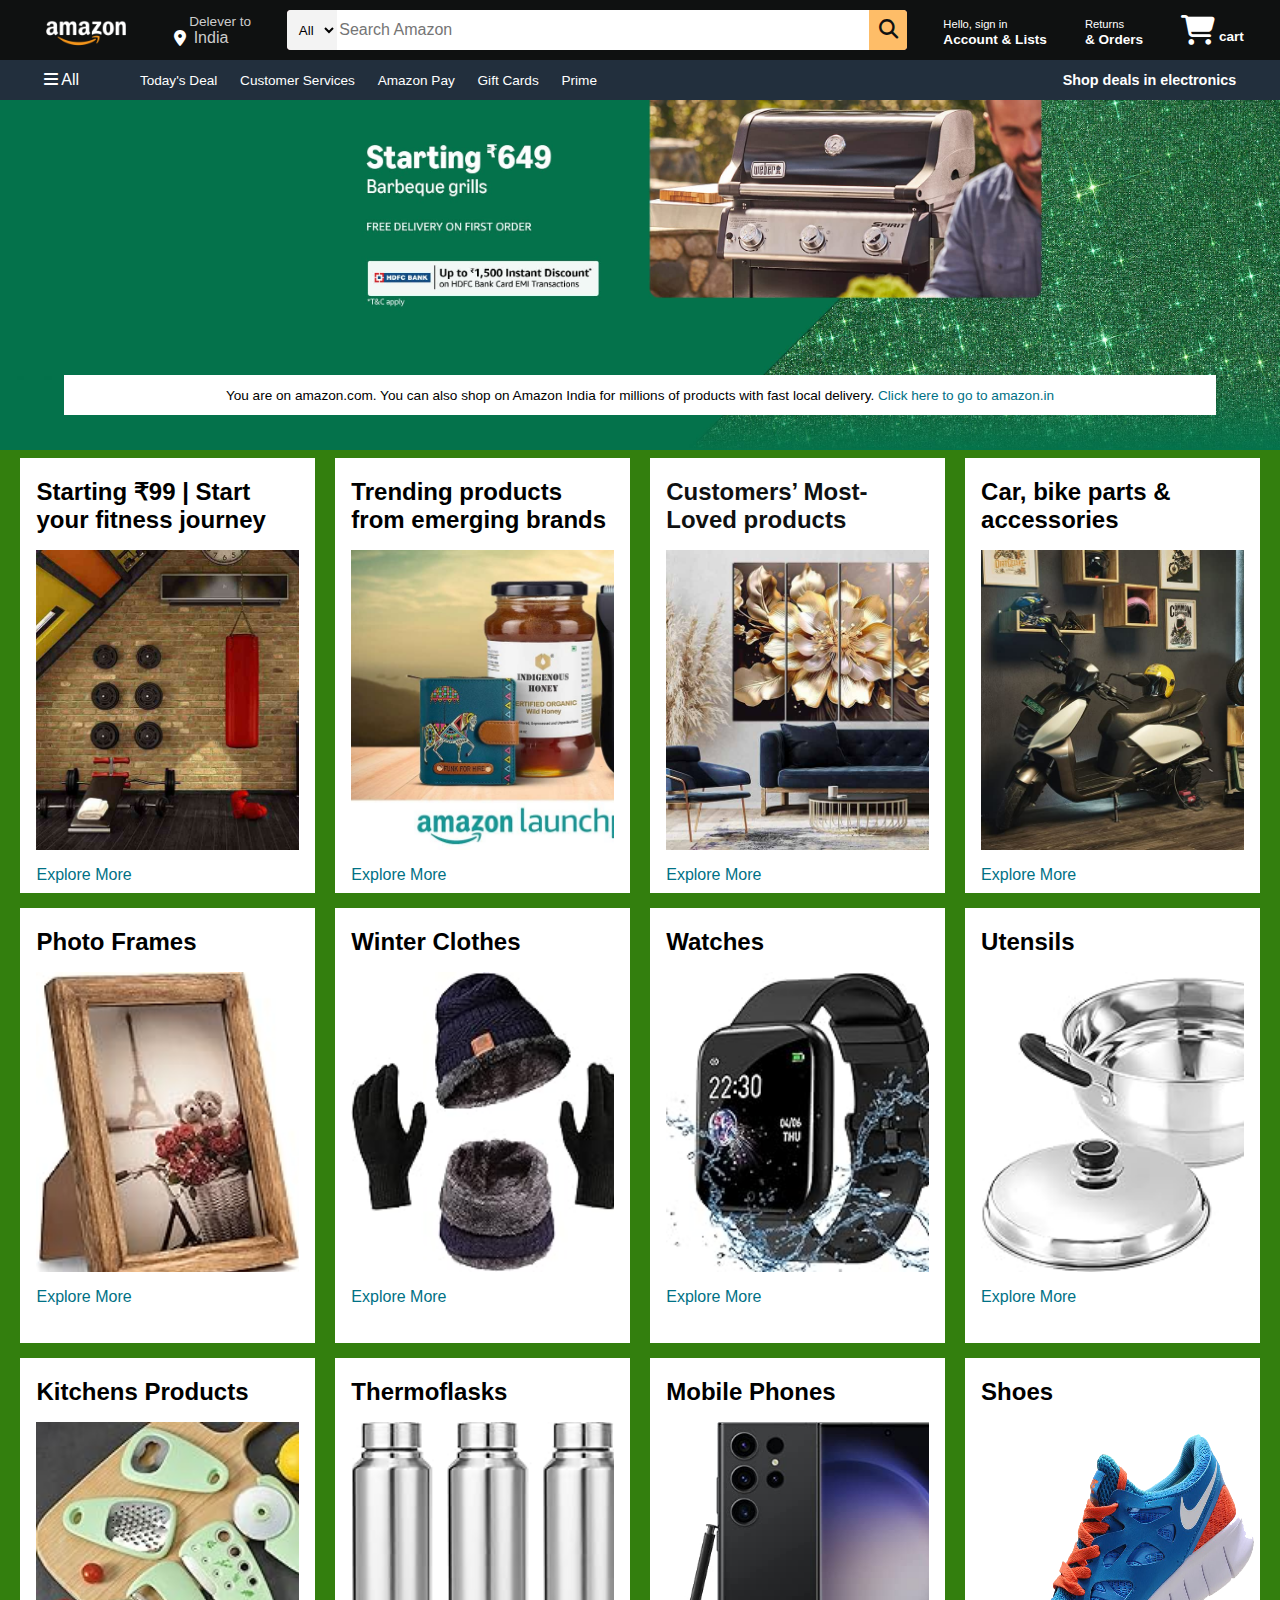
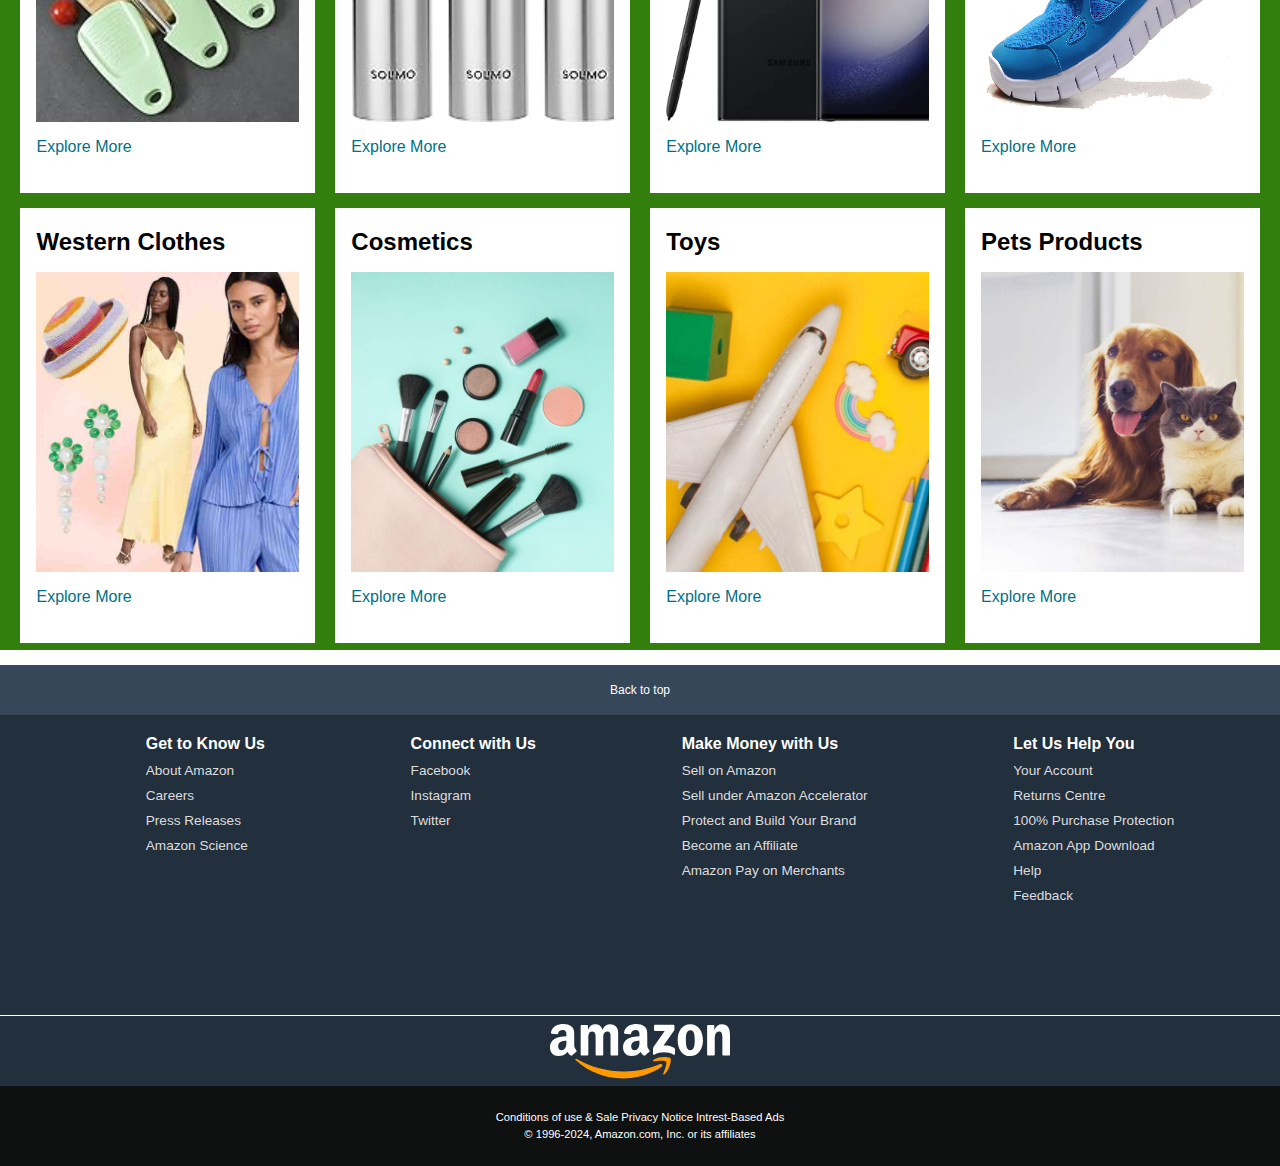
<file: index.html>
<!DOCTYPE html>
<html lang="en">
<head>
    <meta charset="UTF-8">
    <meta name="viewport" content="width=device-width, initial-scale=1.0">
    <title>Amazon</title>
    <link rel="stylesheet" href="https://cdnjs.cloudflare.com/ajax/libs/font-awesome/6.7.2/css/all.min.css" integrity="sha512-Evv84Mr4kqVGRNSgIGL/F/aIDqQb7xQ2vcrdIwxfjThSH8CSR7PBEakCr51Ck+w+/U6swU2Im1vVX0SVk9ABhg==" crossorigin="anonymous" referrerpolicy="no-referrer" />
    <link rel="stylesheet" href="style.css">
</head>
<body>
    <header>
        <div class="navbar">
            <div class="nav-logo border">
                <div class="logo"></div>
            </div>
            <div class="nav-address border">
                <p class="address1">Delever to</p>
                <div class="add-icon">
                    <i class="fa-solid fa-location-dot"></i>
                    <pre class="address2"> India</pre>
                </div>
            </div>
            <div class="nav-search">
                <select class="search-select">
                <option >All</option>
                <option value="All Department">All Department</option>
                <option value="">Arts & Crafts</option>
                <option value="">Baby</option>
                <option value="">Beauty & Personal care</option>
                <option value="">Books</option>
                <option value="">Boy's Fashion</option>
                <option value="">Computers</option>
                <option value="">Digital Music</option>
                <option value="">Electronics</option>
                <option value="">Girl's Fashion</option>
                <option value="">Health & Household</option>
                <option value="">Homes & Kitchen</option>
                <option value="">Industrial & Scientific</option>
                <option value="">Kindle store</option>
                <option value="">Luggage</option>
                <option value="">Men's Fashion</option>
                <option value="">Moviex & TV</option>
                <option value="">Music, CDs & Vinyl</option>
                <option value="">Pet Supplies</option>
                <option value="">Women's Fashion</option>
                </select>
                <input placeholder="Search Amazon" class="search-input">
                <div class="search-icon">
                    <i class="fa-solid fa-magnifying-glass"></i>
                </div>
            </div>
            <div class="nav-signin border">
                <a class="sign" href="signin.html">
                <p><span>Hello, sign in</span></p>
                <p class="nav-second">Account & Lists</p>
            </a>
            </div>
            <div class="nav-return border">
                <p><span>Returns</span></p>
                <p class="nav-second">& Orders</p>
            </div>
            <div class="nav-cart border">
                <i class="fa-solid fa-cart-shopping"></i>
                cart
            </div>
        </div>
        <div class="pannel">
            <div class="border">
            <div class="pannel-all">
                <i class="fa-solid fa-bars"></i>
                All
            </div>
        </div>
            <div class="pannel-option ">
                <p class="border">Today's Deal</p>
                <p class="border">Customer Services</p>
                <p class="border">Amazon Pay</p>
                <p class="border">Gift Cards</p>
                <p class="border">Prime</p>
            </div>
            <div class="pannel-deals">
                <p class="border">Shop deals in electronics</p>
            </div>
        </div>
        
    </header>
    <div class="hero-section">
        <div class="hero-msg">
            <p>You are on amazon.com. You can also shop on Amazon India for millions of products with fast local delivery.<a href="https://www.amazon.in" target="_main" style="text-decoration: none;"> Click here to go to amazon.in</a></p>
        </div>
    </div>

    <div class="shop-section">
        <div class=" box">
            <div class="box-content">
                <h2>Starting ₹99 | Start your fitness journey</h2>
            <div class="box-img" style="background-image: url('box1.jpg');"></div>
            <p>Explore More</p>
            </div>
        </div>
        <div class=" box">
            <div class="box-content">
            <h2>Trending products from emerging brands</h2>
            <div class="box-img" style="background-image: url('box3.jpg');"></div>
            <p>Explore More</p>
        </div>
    </div>
        <div class=" box">
            <div class="box-content">
            <h2><a href="loading.html" style="text-decoration: none; color: #0f1111;">Customers’ Most-Loved products</a></h2>
            <div class="box-img" style="background-image: url('box2.jpg');"></div>
            <p>Explore More</p>
        </div>
    </div>
        <div class=" box">
            <div class="box-content">
            <h2> Car, bike parts & accessories</h2>
            <div class="box-img" style="background-image: url('box4.jpg');"></div>
            <p>Explore More</p>
        </div>
    </div>
        <div class=" box">
            <div class="box-content">
            <h2>Photo Frames</h2>
            <div class="box-img" style="background-image: url('photoframes.jpg');"></div>
            <p>Explore More</p>
        </div>
    </div>
        <div class=" box">
            <div class="box-content">
            <h2>Winter Clothes</h2>
            <div class="box-img" style="background-image: url('winterclothes.jpg');"></div>
            <p>Explore More</p>
        </div>
    </div>
        <div class=" box">
            <div class="box-content">
            <h2>Watches</h2>
            <div class="box-img" style="background-image: url('wates.jpg');"></div>
            <p>Explore More</p>
        </div>
    </div>
        <div class=" box">
            <div class="box-content">
            <h2>Utensils</h2>
            <div class="box-img" style="background-image: url('utensils.jpg');"></div>
            <p>Explore More</p>
        </div>
    </div>
        <div class=" box">
            <div class="box-content">
            <h2>Kitchens Products</h2>
            <div class="box-img" style="background-image: url('households.jpg');"></div>
            <p>Explore More</p>
        </div>
    </div>
        <div class=" box">
            <div class="box-content">
            <h2>Thermoflasks</h2>
            <div class="box-img" style="background-image: url('winterbottles.jpg');"></div>
            <p>Explore More</p>
        </div>
    </div>
        <div class=" box">
            <div class="box-content">
            <h2>Mobile Phones</h2>
            <div class="box-img" style="background-image: url('box4_image.jpg');"></div>
            <p>Explore More</p>
        </div>
    </div>
        <div class=" box">
            <div class="box-content">
            <h2>Shoes</h2>
            <!-- <div class="box-img" style="background-image: url('3.png');"></div> -->
            <div class="box-img" ><a href="ecomm.html" ><img style="height: 300px; width: 280px;" src="3.png"></a></div>
            <p>Explore More</p>
        </div>
    </div>
        <div class=" box">
            <div class="box-content">
            <h2>Western Clothes</h2>
            <div class="box-img" style="background-image: url('box8_image.jpg');"></div>
            <p>Explore More</p>
        </div>
    </div>
        <div class=" box">
            <div class="box-content">
            <h2>Cosmetics</h2>
            <div class="box-img" style="background-image: url('box5_image.jpg');"></div>
            <p>Explore More</p>
        </div>
    </div>
        <div class=" box">
            <div class="box-content">
            <h2>Toys</h2>
            <div class="box-img" style="background-image: url('box7_image.jpg');"></div>
            <p>Explore More</p>
        </div>
    </div>
        <div class=" box">
            <div class="box-content">
            <h2>Pets Products</h2>
            <div class="box-img" style="background-image: url('box6_image.jpg');"></div>
            <p>Explore More</p>
        </div>
    </div>
        

    </div>

    <footer>
        <div class="foot-panal1">
            Back to top
        </div>
        <div class="foot-panal2">
            <ul>
                <p><b>Get to Know Us</b></p>
                <a>About Amazon</a>
                <a>Careers</a>
                <a>Press Releases</a>
                <a>Amazon Science</a>
            </ul>

            <ul>
                <p><b>Connect with Us</b></p>
                <a>Facebook</a>
                <a>Instagram</a>
                <a>Twitter</a>
            </ul>

            <ul>
                <p><b>Make Money with Us</b></p>
                <a>Sell on Amazon</a>
                <a>Sell under Amazon Accelerator</a>
                <a>Protect and Build Your Brand</a>
                <a>Become an Affiliate</a>
                <a>Amazon Pay on Merchants</a>
            </ul>
            
            <ul>
                <p><b>Let Us Help You</b></p>
                <a>Your Account</a>
                <a>Returns Centre</a>
                <a>100% Purchase Protection</a>
                <a>Amazon App Download</a>
                <a>Help</a>
                <a href="feedback.html" style="text-decoration: none;">Feedback</a>
            </ul>
        </div>
        <div  class="foot-panal3">
            <div class="logol"></div>
        </div>
        <div class="foot-panel4">
            <div class="pages">
                <a>Conditions of use & Sale</a>
                <a>Privacy Notice</a>
                <a>Intrest-Based Ads</a>
            </div>
            <div class="copyright">
                © 1996-2024, Amazon.com, Inc. or its affiliates
            </div>
        </div>
    </footer>
</body>
</html>
</file>
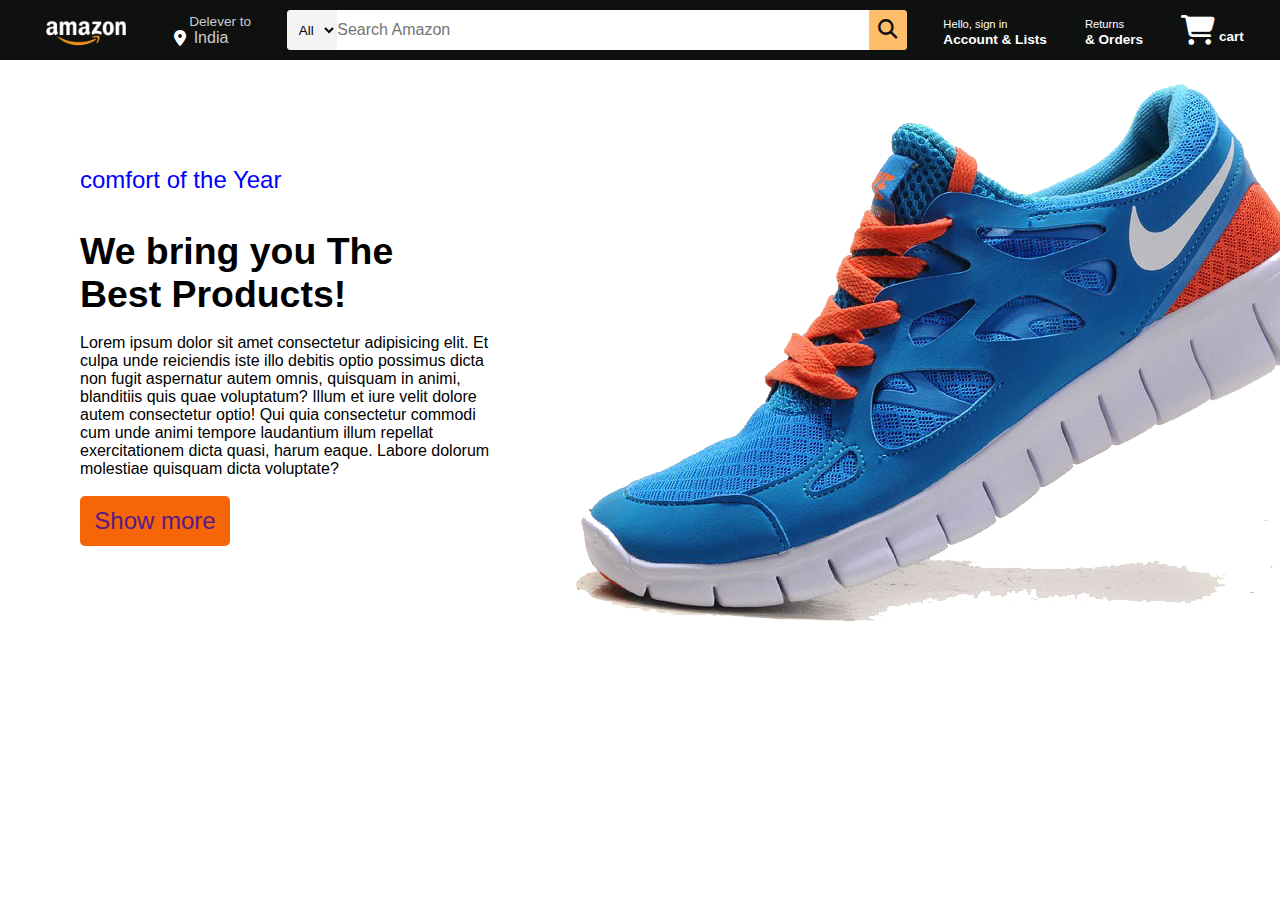
<file: ecomm.html>
<!DOCTYPE html>
<html lang="en">
<head>
    <title>Document</title>
    <link rel="stylesheet" href="ecomm.css">
    <link rel="stylesheet" href="https://cdnjs.cloudflare.com/ajax/libs/font-awesome/6.7.2/css/all.min.css" integrity="sha512-Evv84Mr4kqVGRNSgIGL/F/aIDqQb7xQ2vcrdIwxfjThSH8CSR7PBEakCr51Ck+w+/U6swU2Im1vVX0SVk9ABhg==" crossorigin="anonymous" referrerpolicy="no-referrer" />
    <link rel="stylesheet" href="style.css">
</head>
<body>
    <div class="navbar">
        <div class="nav-logo border">
            <div class="logo"></div>
        </div>
        <div class="nav-address border">
            <p class="address1">Delever to</p>
            <div class="add-icon">
                <i class="fa-solid fa-location-dot"></i>
                <pre class="address2"> India</pre>
            </div>
        </div>
        <div class="nav-search">
            <select class="search-select">
            <option >All</option>
            <option value="All Department">All Department</option>
            <option value="">Arts & Crafts</option>
            <option value="">Baby</option>
            <option value="">Beauty & Personal care</option>
            <option value="">Books</option>
            <option value="">Boy's Fashion</option>
            <option value="">Computers</option>
            <option value="">Digital Music</option>
            <option value="">Electronics</option>
            <option value="">Girl's Fashion</option>
            <option value="">Health & Household</option>
            <option value="">Homes & Kitchen</option>
            <option value="">Industrial & Scientific</option>
            <option value="">Kindle store</option>
            <option value="">Luggage</option>
            <option value="">Men's Fashion</option>
            <option value="">Moviex & TV</option>
            <option value="">Music, CDs & Vinyl</option>
            <option value="">Pet Supplies</option>
            <option value="">Women's Fashion</option>
            </select>
            <input placeholder="Search Amazon" class="search-input">
            <div class="search-icon">
                <i class="fa-solid fa-magnifying-glass"></i>
            </div>
        </div>
        <div class="nav-signin border">
            <a class="sign" href="signin.html">
            <p><span>Hello, sign in</span></p>
            <p class="nav-second">Account & Lists</p>
        </a>
        </div>
        <div class="nav-return border">
            <p><span>Returns</span></p>
            <p class="nav-second">& Orders</p>
        </div>
        <div class="nav-cart border">
            <i class="fa-solid fa-cart-shopping"></i>
            cart
        </div>
    </div>
    <div class="main d">
        <div class="left back">
            <div class="l1">comfort of the Year</div>
            <br>
            <br>
            <div class="l2"><h3>We bring you The <br>Best Products!</h3></div>
            <br>
            <div class="l3">Lorem ipsum dolor sit amet consectetur adipisicing elit. Et culpa unde reiciendis iste illo debitis optio possimus dicta non fugit aspernatur autem omnis, quisquam in animi, blanditiis quis quae voluptatum?
            Illum et iure velit dolore autem consectetur optio! Qui quia consectetur commodi cum unde animi tempore laudantium illum repellat exercitationem dicta quasi, harum eaque. Labore dolorum molestiae quisquam dicta voluptate?</div>
            <br>
            <div class="l4 d"><a class="l4text " href=""><div>Show more</div></a></div>
        </div>
        <div class="right back"><img src="3.png"></div>
    </div>

    
</body>
</html>
</file>
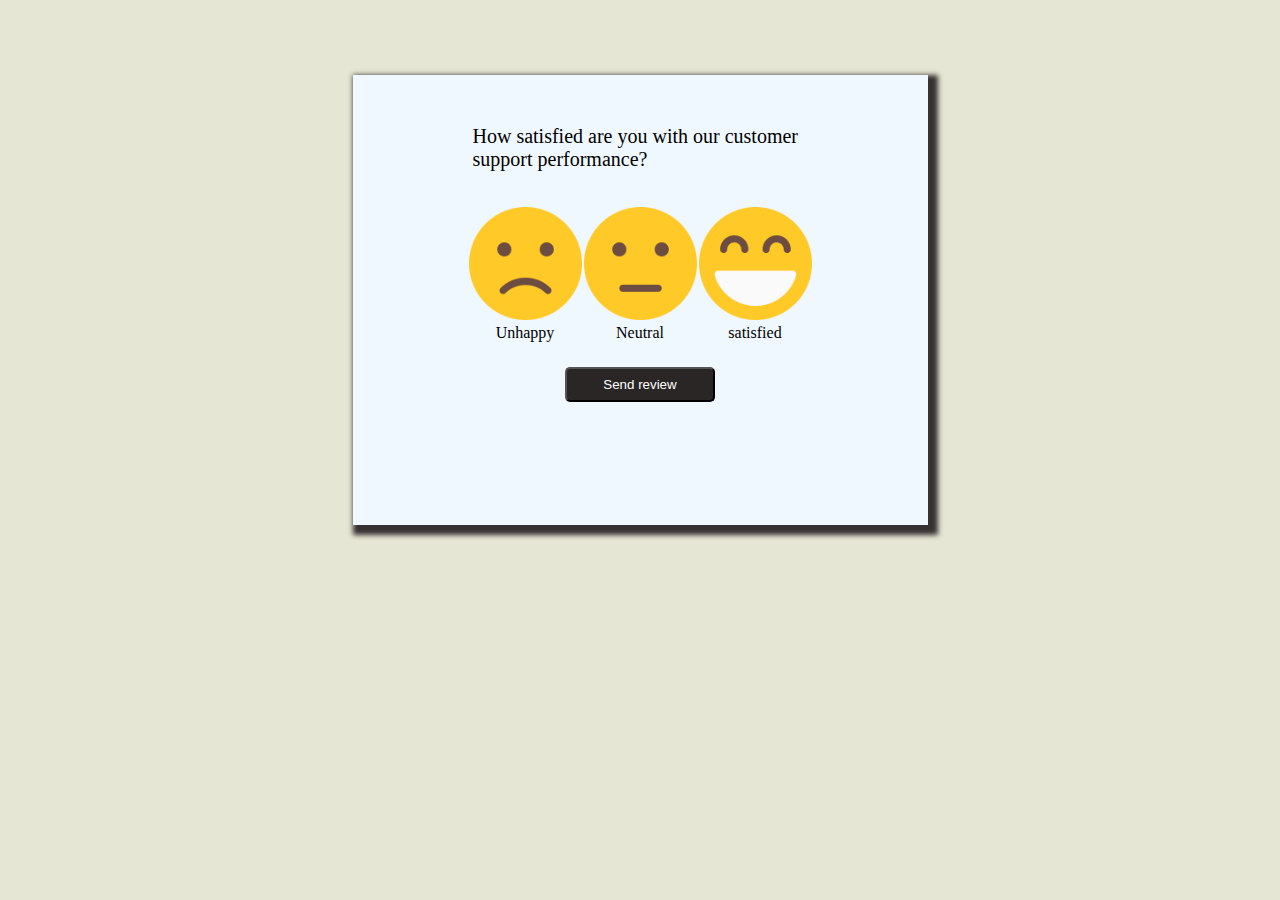
<file: feedback.html>
<!DOCTYPE html>
<html lang="en">
<head>
    <title>FeedBack</title>
    <link rel="stylesheet" href="feedback.css">
</head>
<body class="p">
    <div class="box">
        <div class="l1"><p>How satisfied are you with our customer support performance?</p></div>
        <div class="l2 p">
            <table>
                <tr><td><img src="sad.png" id="pic"><br><p id="te">Unhappy</p></td><td ><img src="neutral.png" id="pic"><br><p id="te">Neutral</p></td><td ><img src="smiling.png" id="pic"><br><p id="te">satisfied</p></td></tr>
            </table>
        </div>
        <div class="l3 p">
            <input type="button" value="Send review">
        </div>
    </div>
    
</body>
</html>
</file>
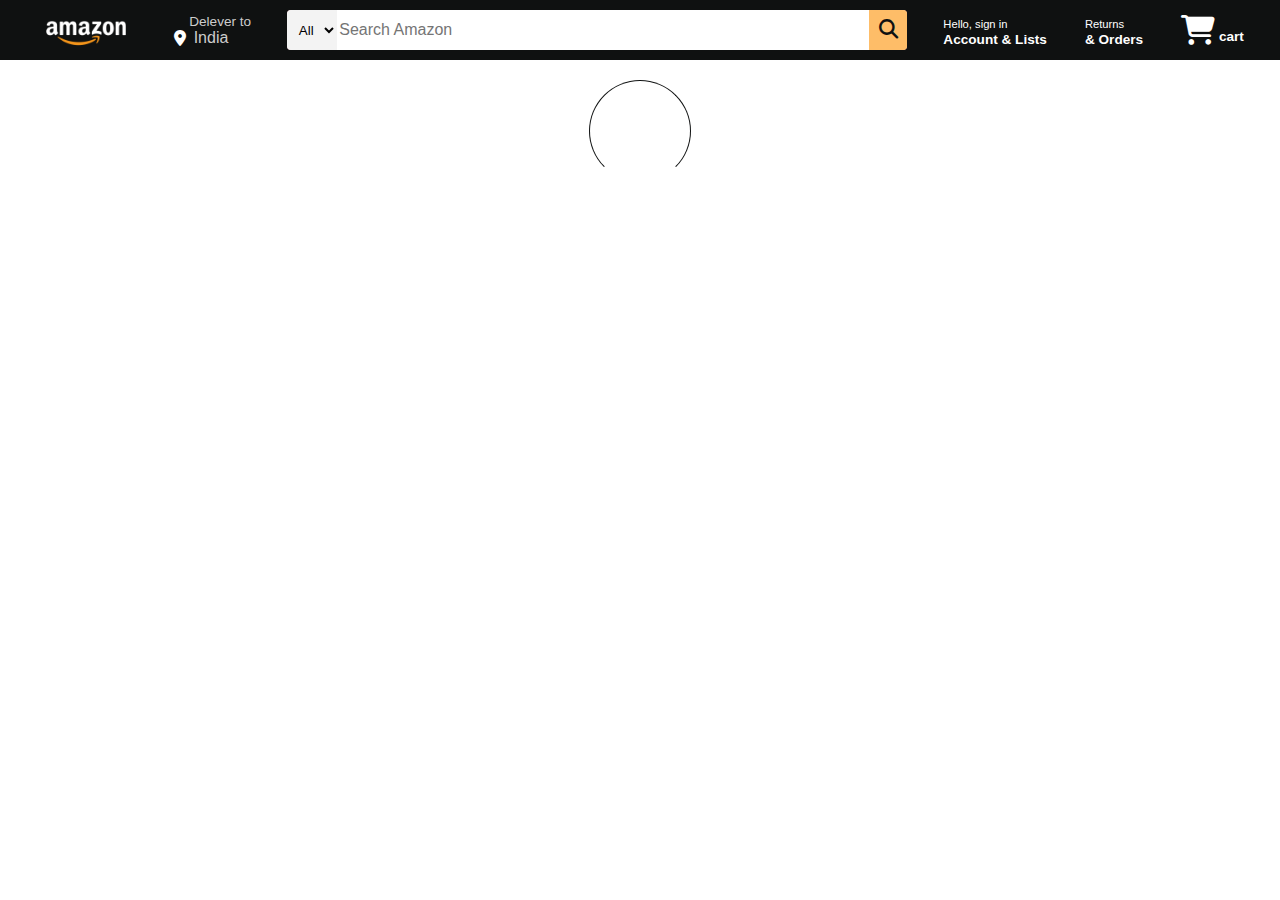
<file: loading.html>
<!DOCTYPE html>
<html lang="en">
<head>
    <meta charset="UTF-8">
    <meta name="viewport" content="width=device-width, initial-scale=1.0">
    <title>loading...</title>
    <link rel="stylesheet" href="loading.css">
    <link rel="stylesheet" href="https://cdnjs.cloudflare.com/ajax/libs/font-awesome/6.7.2/css/all.min.css" integrity="sha512-Evv84Mr4kqVGRNSgIGL/F/aIDqQb7xQ2vcrdIwxfjThSH8CSR7PBEakCr51Ck+w+/U6swU2Im1vVX0SVk9ABhg==" crossorigin="anonymous" referrerpolicy="no-referrer" />
    <link rel="stylesheet" href="style.css">
</head>
<body>
    <div class="navbar">
        <div class="nav-logo border">
            <div class="logo"></div>
        </div>
        <div class="nav-address border">
            <p class="address1">Delever to</p>
            <div class="add-icon">
                <i class="fa-solid fa-location-dot"></i>
                <pre class="address2"> India</pre>
            </div>
        </div>
        <div class="nav-search">
            <select class="search-select">
            <option >All</option>
            <option value="All Department">All Department</option>
            <option value="">Arts & Crafts</option>
            <option value="">Baby</option>
            <option value="">Beauty & Personal care</option>
            <option value="">Books</option>
            <option value="">Boy's Fashion</option>
            <option value="">Computers</option>
            <option value="">Digital Music</option>
            <option value="">Electronics</option>
            <option value="">Girl's Fashion</option>
            <option value="">Health & Household</option>
            <option value="">Homes & Kitchen</option>
            <option value="">Industrial & Scientific</option>
            <option value="">Kindle store</option>
            <option value="">Luggage</option>
            <option value="">Men's Fashion</option>
            <option value="">Moviex & TV</option>
            <option value="">Music, CDs & Vinyl</option>
            <option value="">Pet Supplies</option>
            <option value="">Women's Fashion</option>
            </select>
            <input placeholder="Search Amazon" class="search-input">
            <div class="search-icon">
                <i class="fa-solid fa-magnifying-glass"></i>
            </div>
        </div>
        <div class="nav-signin border">
            <a class="sign" href="signin.html">
            <p><span>Hello, sign in</span></p>
            <p class="nav-second">Account & Lists</p>
        </a>
        </div>
        <div class="nav-return border">
            <p><span>Returns</span></p>
            <p class="nav-second">& Orders</p>
        </div>
        <div class="nav-cart border">
            <i class="fa-solid fa-cart-shopping"></i>
            cart
        </div>
    </div>
    <div class="main">
        <div class="load"></div>
    </div>
    
    
</body>
</html>
</file>
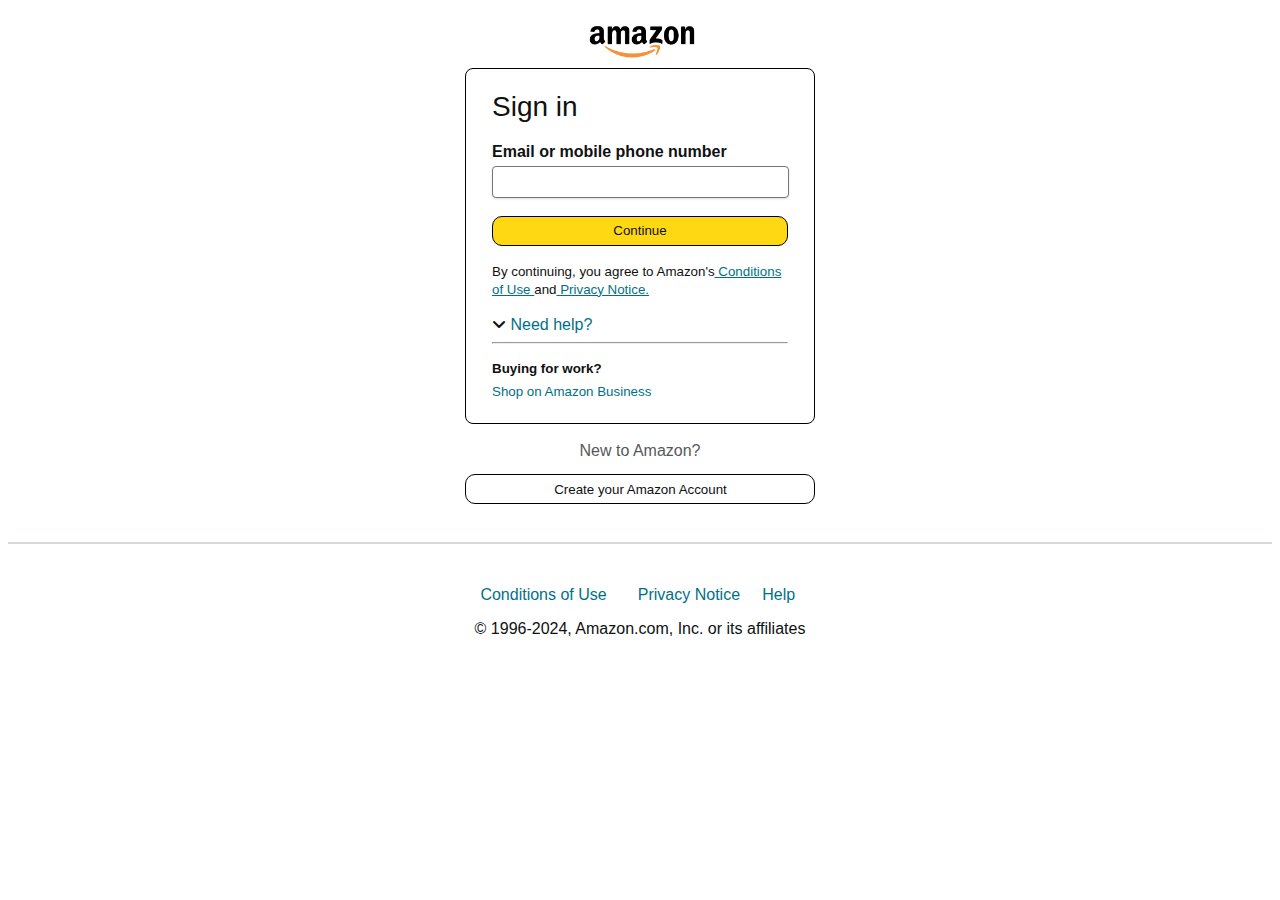
<file: signin.html>
<!DOCTYPE html>
<html lang="en">
<head>
    <meta charset="UTF-8">
    <meta name="viewport" content="width=device-width, initial-scale=1.0">
    <title>Sign in</title>
    <link rel="stylesheet" href="https://cdnjs.cloudflare.com/ajax/libs/font-awesome/6.7.2/css/all.min.css" integrity="sha512-Evv84Mr4kqVGRNSgIGL/F/aIDqQb7xQ2vcrdIwxfjThSH8CSR7PBEakCr51Ck+w+/U6swU2Im1vVX0SVk9ABhg==" crossorigin="anonymous" referrerpolicy="no-referrer" />
    <link rel="stylesheet" href="signin.css">
</head>
<body>
    <header>
        <div class="navbar">
            <div class="logo"></div>
        </div>
    </header>
        <div class="sign-outer">
            <div>
        <div class="sign-box">
            <div class="sign-fontw">Sign in</div>
            <br>
            <div><b>Email or mobile phone number</b></div>
            <div><input class="search-input"></div>
            <br>
            <div><button class="button">Continue</button></div>
            <div class="text"><small>By continuing, you agree to Amazon's<a> Conditions of Use </a>and<a> Privacy Notice.</a></small></div>
            <br>
            <div class="need">
                <i class="fa-solid fa-angle-down"></i>
                Need help? 
            </div>
            <hr class="hr">
            <div class="buy"> <small><b>Buying for work? </b></small></div>
            <div class="px"><small><a>Shop on Amazon Business</a></small> </div>
        </div>
        <br>
        <div class="out-box">
            <div class="new"> New to Amazon?</div>
            
            <div ><button class="butt">Create your Amazon Account</button></div>
        </div>
        
           
        </div>
    </div>

    <div class="divider"></div>
    <footer>
    <div class="bottom">
        <div>
         <pre><a>Conditions of Use </a>    <a>  Privacy Notice </a>    <a>Help </a></pre>
        </div>
        <div class="copyright">
         © 1996-2024, Amazon.com, Inc. or its affiliates
        </div>
    </div>
    
</footer>
</body>
</html>
</file>
<file: style.css>
*{
    margin: 0;
    font-family: arial;
    border: border-box;
}
.navbar{
    height: 60px;
    background-color: #0f1111;
    color: white;
    display: flex;
    align-items: center;
    justify-content: space-evenly;
}
.nav-logo{
    height: 50px;
    width: 100px;
} 
.logo{
    height: 50px;
    background-size: cover;
    background-image: url("ama.png");
    width: 100%;
}
.border{
    border: 2px solid transparent;
}
.border:hover{
    border: 1.5px solid white;
}
/* box 2 */
.address1{
    color: #cccccc;
    font-size: 0.85rem;
    margin-left: 15px;
}
.address2{
    color: #cccccc;
    margin-left: 3px;
}
.add-icon{
    display: flex;
    align-items: center;
}
/* box3 */
.nav-search{
    display: flex;
    justify-content: space-evenly;
    background-color: pink;
    width: 620px;
    height: 40px;
    border-radius: 4px;
}
.search-select{
    background-color: #f3f3f3;
    width: 50px;
    text-align: center;
    border-top-left-radius: 4px;
    border-bottom-left-radius: 4px;
    border: none;
}
.search-input{
    width: 100%;
    font-size: 1rem;
    border: none;
}
.search-icon{
    width: 45px;
    display: flex;
    justify-content: center;
    align-items: center;
    font-size: 1.2rem;
    background-color: #febd68;
    border-top-right-radius: 4px;
    border-bottom-right-radius: 4px;
    color: #0f1111;
}
.sign{
    color: white;
    text-decoration: none;
}
.nav-search:hover{
    border: 2px orange solid;
}
/* box4 */
span{
    font-size: 0.7rem;
}
.nav-second{
    font-size: 0.85rem;
    font-weight: 700;
}
/* box6 */
.nav-cart i {
    font-size: 30px;
}
.nav-cart  {
    font-size: 0.85rem; 
    font-weight: 700;
}
/* pannel */
.pannel{
    display: flex;
    height: 40px;
    background-color: #222f3d;
    align-items: center;
    color: white;  
    justify-content: space-evenly;
}
.pannel-option p {
    display: inline;
    margin-left: 15px;
}
.pannel-option{
    width: 70%;
    font-size: 0.85rem;
}
.pannel-deals{
    font-size: 0.9rem;
    font-weight: 700;
}
/* hero-section */
.hero-section{
    background-image: url("p1.jpg");
    height: 350px;
    background-size: cover;
    display: flex;
    justify-content: center;
    align-items: flex-end;
}
.hero-msg{
   background-color: white;
   color: black; 
   height: 40px;
   display: flex;
   align-items: center;
   justify-content: center;
   font-size: 0.85rem;
    width: 90%;
    margin-bottom: 35px;
}
.hero-msg a {
    color: #007185;
}

/* shop section */
.shop-section{
    display: flex;
    flex-wrap: wrap;
    justify-content: space-evenly;
    background-color: rgb(51, 127, 14);
}
.box{
    height: 400px;
    width: 23%;
    background-color: white;
    padding: 20px 0px 15px ;
    background-size: cover;
    margin-top: 8px;
    margin-bottom: 7px;
}
.box-img{
    height: 300px;
    background-size: cover;
    margin-top: 1rem;
    margin-bottom: 1rem;
}
.box-content{
    margin-left: 1rem;
    margin-right: 1rem;
}
.box-content p {
    color: #007185;
}

/* footer */
footer{
    margin-top: 15px;
}
.foot-panal1{
    background-color: #37475a;
    color: white;
    height: 50px;
    display: flex;
    justify-content: center;
    align-items: center;
    font-size: 0.75rem;
}
.foot-panal2{
    background-color: #222f3d;
    color: white;
    height: 300px;
    display: flex;
    justify-content: space-evenly;
}
ul{
    margin-top: 20px;
}
ul a{
    display: block;
    font-size: 0.85rem;
    margin-top: 10px;
    color: #dddddd;
}
.foot-panal3{
    height: 70px;
    background-color: #222f3d;
    color: white;
    border-top: 0.5px solid white;
    display: flex;
    justify-content: center;
    align-items: center;
}
.logol{
    height: 55px;
    width: 180px;
    background-size: cover;
    background-image: url("amazon-logo1.svg");
}
.foot-panel4{
    background-color: #0f1111;
    color: white;
    height: 80px;
    font-size: 0.7rem;
    text-align: center;
}
.pages{
    padding-top: 25px;
}
.copyright{
    padding-top: 5px; 
}
/* The End */
</file>
<file: ecomm.css>
*{
    padding: 0;
    margin: 0;
    font-family: arial;
    border: border-box;
}
.back{
    background-color: white;
}
.home{
    padding-top: 10px;
    padding-left: 8px;
}
.d{
    display: flex;
    align-items: center;
    justify-content: space-evenly;
    border-radius: 5px;
}
.navbar{
    height: 80px;
}
.ma:hover{
    border: 2px solid black;
}
.sports{
    height: 50px;
    font-size: 2rem;
    margin-left: 80px;
    margin-right: 100px;
}
.ma{
    margin-top: 7px;
    font-size: 1.5rem;
    margin-right: 100px;
    width: 120px;
    height: 50px;
}
.membership{
    width: 140px;
}
.left{
    margin-left: 80px;
    margin-right: 50px;
    display: inline-block;
}
.l1{
    font-size: 1.5rem;
    color: blue;
}
.l2{
    font-size: 2rem;
}
.l4text{
    text-decoration: none;
}
.l4{
    font-size: 1.5rem;
    height: 50px;
    width: 150px;
    color: white;
    background-color: rgb(247, 102, 6);
}
.right{
    width: 50%;
    margin-right: 80px;
    display: inline-block;
    background-size: cover;
}
</file>
<file: feedback.css>
*{
    padding: 0;
    margin: 0;
    border: border-box;
}
body{
    background-color: rgb(230, 230, 212);
}
.p{  
    display: flex;
    justify-content: center;
    align-items: center;
}
.box{
    margin-top: 75px;
    width: 475px;
    height: 350px;
    border: 2px ;
    box-shadow: 5px 5px 5px 5px rgb(55, 49, 49);
    padding: 50px;
    background-color: aliceblue;
}
.l1{
    padding: 0 70px 0 70px;
    height: 80px;
    font-size: 1.25rem;
}
#te{
    text-align: center;
}
#pic{
    background-size: cover;
    width: 113px;
    height: 85%;
}
.l3{
    height: 80px;
}
input{
    height: 35px;
    width: 150px;
    border-radius: 5px;
    color: white;
    background-color: rgb(42, 38, 38);
}
.x{
width: 113px;
height: 85%;
}
td:hover {
    border: 2px solid rgb(27, 22, 22);
}
</file>
<file: loading.css>
.main{
    display: flex;
    text-align: center;
    justify-content: center;
}
.load{
    margin: 20px;
    height: 100px;
    width: 100px;
    border: 1.5px solid #0f1111;
    border-radius: 50%;
    border-bottom-color: white;

    animation: prac 1s steps(100) 0s infinite;
}

@keyframes prac{
    0%{
        transform: rotateZ(0deg);
    }
    100%{
        transform: rotateZ(360deg);
    }
}
</file>
<file: signin.css>
*{
    font-family: arial,sans-serif;
    border: border-box;
    color: #0f1111;
}
.navbar{
    height: 60px;
    display: flex;
    align-items: center;
    justify-content: space-evenly;
}
.logo{
    margin-top: 0px;
    height: 61px;
    background-size: cover;
    background-image: url("ama3.png");
    width: 135px;
}
.sign-outer{
    display: flex;
    align-items: center;
    justify-content: space-evenly; 
}
.sign-box{
    height: 314px;
    width: 296px;
    border: 1px solid black;
    border-radius: 8px;
    padding: 20px 26px;
    position: relative;

}
.sign-fontw {
    font-weight: 400;
    font-size: 28px;
    line-height: 36px;
    color: #0f1111;
}
.search-input{
    margin-top:5px ;
    height: 23.5px;
    width: 281px;
    padding: 3px 7px;
    background-color: #ffffff;
    border-width: 1px;
    border-style: solid;
    border-radius: 4px;
    box-shadow: 0 1px 2px rgba(15, 17, 17, .15);
}
.button{
    height: 30px;
    width: 296px;
    padding: 1px 6px;
    background-color:#ffd814;
    border-width: 1px;
    border-style: solid;
    text-align: center;
    border-top-left-radius: 10px;
    border-bottom-left-radius: 10px;
    border-top-right-radius: 10px;
    border-bottom-right-radius: 10px;
}
.text{
    margin: 16px 0px 0px ;
}
.text a{
    color: #007185;
    text-decoration: underline;
}
.need{
    color: #007185;
}
a{
    color: #007185;
}
.buy{
    margin-top:15px ;
    margin-bottom:5px ;
}


.out-box{
    height: 100px;
    width: 350px;
    text-align: center;
    justify-content: center;
}
.new{
    color: #565959;
    font: 12px;
    padding: opx 8px 0px 7px;
    margin: 0px 0px 14px;
}
.butt{
    color: #0f1111;
    font: 13px;
    padding: 0px 10px 0px 11px;
    background-color: white;
    width: 350px;
    height: 30px;
    border: 1px solid black;
    text-align: center;
    border-top-left-radius: 10px;
    border-bottom-left-radius: 10px;
    border-top-right-radius: 10px;
    border-bottom-right-radius: 10px;
}
/* divider */
.divider{
    border-top: 2px solid #d5d9d9;
    display: block;
    height: 44px;
    margin-bottom: -18px;
}

.bottom{
    font: 12px;
    text-align: center;
    justify-content: space-evenly;
}
.bottom a{
    color: #007185;
    text-decoration: none;
}
.copyright{
    margin: 0px 0px 32px;
}
</file>
